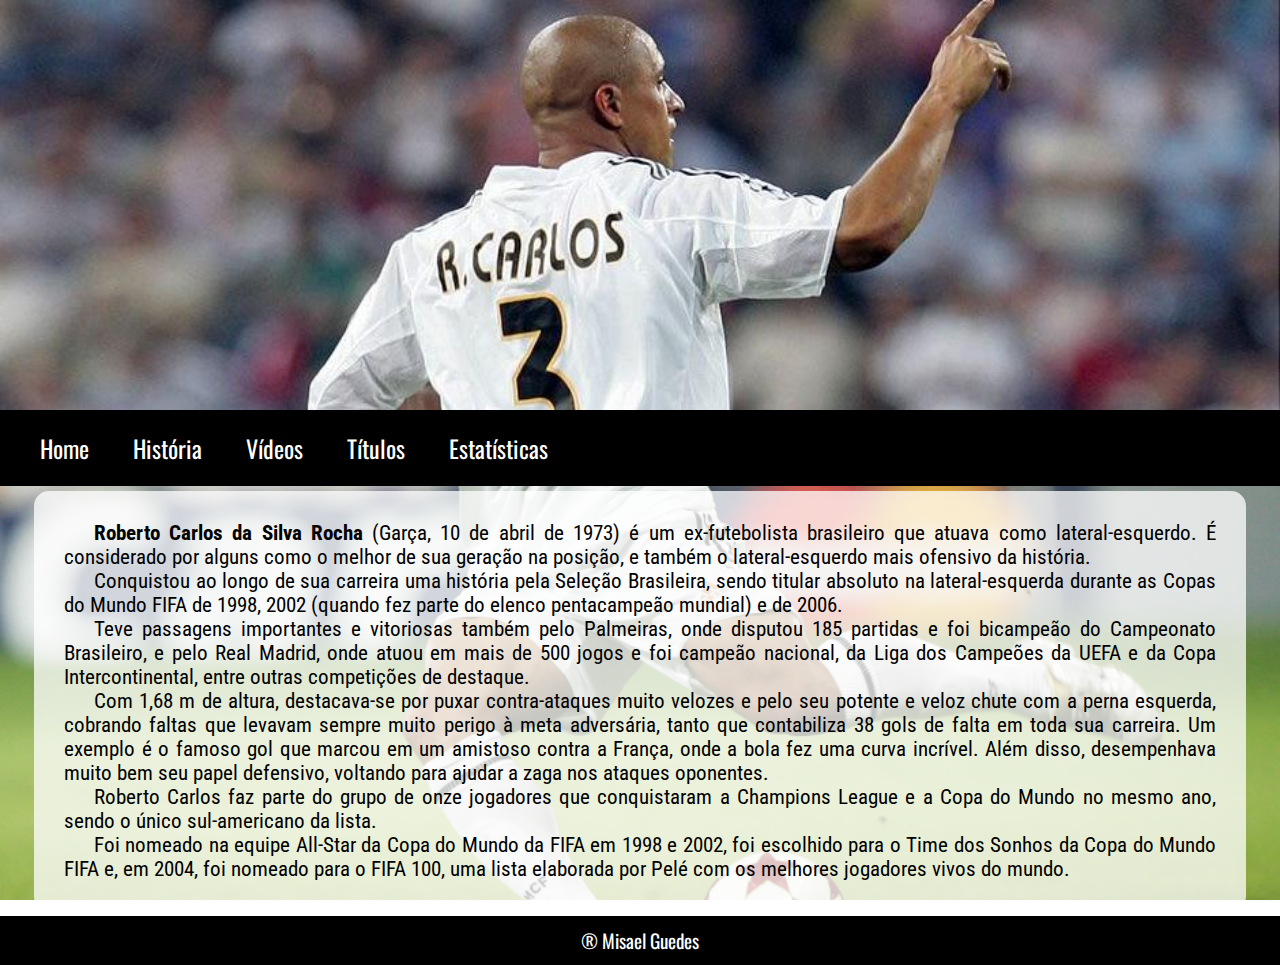
<file: index.html>
<!DOCTYPE html>
<html lang="pt-br">
<head>
    <meta charset="UTF-8">
    <meta http-equiv="X-UA-Compatible" content="IE=edge">
    <meta name="viewport" content="width=device-width, initial-scale=1.0">
    <link rel="stylesheet" href="https://fonts.googleapis.com/css2?family=Material+Symbols+Outlined:opsz,wght,FILL,GRAD@48,400,0,0" />
    <link rel="stylesheet" href="estilo/style.css">
    <link rel="shortcut icon" href="imagens/favicon.ico" type="image/x-icon">
    <title>Roberto Carlos</title>
</head>
<body onresize="mudouTamanho()">
    <header>
        <img src="imagens/capa.jpg" alt="Capa-Roberto-Carlos">
    </header>
    <span id="burguer" class="material-symbols-outlined" onclick="clickMenu()">menu</span>
    <menu id="itens">
        <a href="#">Home</a>
        <a href="historia.html">História</a> 
        <a href="videos.html">Vídeos</a> 
        <a href="titulos.html">Títulos</a>
        <a href="estatisticas.html">Estatísticas</a>
    </menu>
    <main>
        <article>
            <p><strong>Roberto Carlos da Silva Rocha</strong> (Garça, 10 de abril de 1973) é um ex-futebolista brasileiro que atuava como lateral-esquerdo. É considerado por alguns como o melhor de sua geração na posição, e também o lateral-esquerdo mais ofensivo da história.</p>
            <p>Conquistou ao longo de sua carreira uma história pela Seleção Brasileira, sendo titular absoluto na lateral-esquerda durante as Copas do Mundo FIFA de 1998, 2002 (quando fez parte do elenco pentacampeão mundial) e de 2006.</p>
            <p>Teve passagens importantes e vitoriosas também pelo Palmeiras, onde disputou 185 partidas e foi bicampeão do Campeonato Brasileiro, e pelo Real Madrid, onde atuou em mais de 500 jogos e foi campeão nacional, da Liga dos Campeões da UEFA e da Copa Intercontinental, entre outras competições de destaque.</p>
            <p>Com 1,68 m de altura, destacava-se por puxar contra-ataques muito velozes e pelo seu potente e veloz chute com a perna esquerda, cobrando faltas que levavam sempre muito perigo à meta adversária, tanto que contabiliza 38 gols de falta em toda sua carreira. Um exemplo é o famoso gol que marcou em um amistoso contra a França, onde a bola fez uma curva incrível. Além disso, desempenhava muito bem seu papel defensivo, voltando para ajudar a zaga nos ataques oponentes.</p>
            <p>Roberto Carlos faz parte do grupo de onze jogadores que conquistaram a Champions League e a Copa do Mundo no mesmo ano, sendo o único sul-americano da lista.</p>
            <p>Foi nomeado na equipe All-Star da Copa do Mundo da FIFA em 1998 e 2002, foi escolhido para o Time dos Sonhos da Copa do Mundo FIFA e, em 2004, foi nomeado para o FIFA 100, uma lista elaborada por Pelé com os melhores jogadores vivos do mundo.</p>
        </article>
    </main>
    <footer>
        <a href="https://github.com/misaelguedes" target="_blank">&reg; Misael Guedes</a>
    </footer>
    <script src="script.js"></script>
</body>
</html>
</file>
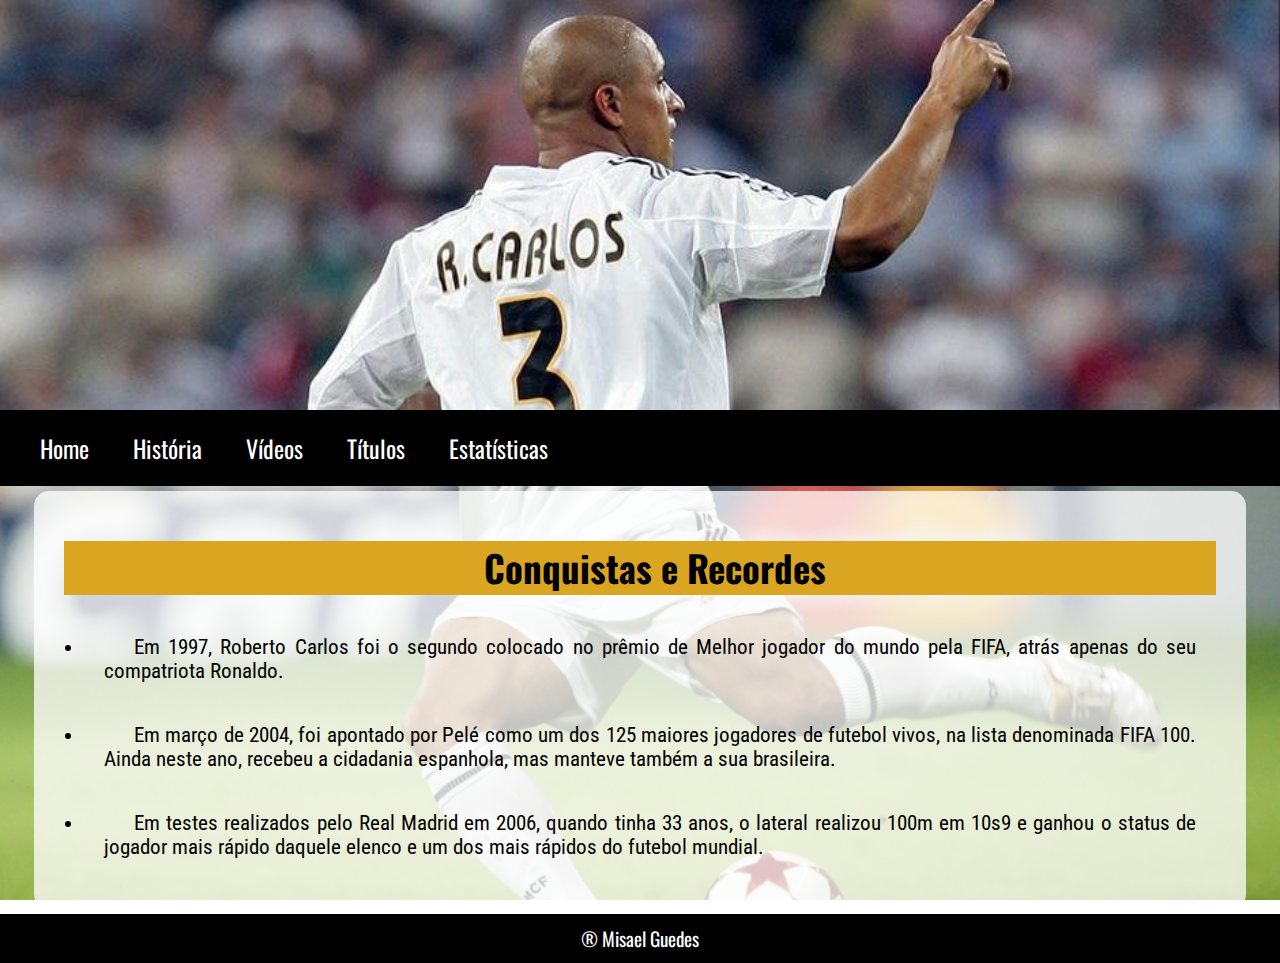
<file: estatisticas.html>
<!DOCTYPE html>
<html lang="pt-br">
<head>
    <meta charset="UTF-8">
    <meta http-equiv="X-UA-Compatible" content="IE=edge">
    <meta name="viewport" content="width=device-width, initial-scale=1.0">
    <link rel="stylesheet" href="estilo/style.css">
    <link rel="stylesheet" href="https://fonts.googleapis.com/css2?family=Material+Symbols+Outlined:opsz,wght,FILL,GRAD@48,400,0,0" />
    <link rel="shortcut icon" href="imagens/favicon.ico" type="image/x-icon">
    <title>Roberto Carlos - Estatísticas</title>
</head>
<body onresize="mudouTamanho()">
    <header>
        <img src="imagens/capa.jpg" alt="Capa-Roberto-Carlos">
    </header>
    <span id="burguer" class="material-symbols-outlined" onclick="clickMenu()">menu</span>
    <menu id="itens">
        <a href="index.html">Home</a>
        <a href="historia.html">História</a>
        <a href="videos.html">Vídeos</a>
        <a href="titulos.html">Títulos</a>
        <a href="#">Estatísticas</a>
    </menu>
    <main>
        <article>
            <h1>Conquistas e Recordes</h1>
            <ul>
                <li>Em 1997, Roberto Carlos foi o segundo colocado no prêmio de Melhor jogador do mundo pela FIFA, atrás apenas do seu compatriota Ronaldo.</li>
                <li>Em março de 2004, foi apontado por Pelé como um dos 125 maiores jogadores de futebol vivos, na lista denominada FIFA 100. Ainda neste ano, recebeu a cidadania espanhola, mas manteve também a sua brasileira.</li>
                <li>Em testes realizados pelo Real Madrid em 2006, quando tinha 33 anos, o lateral realizou 100m em 10s9 e ganhou o status de jogador mais rápido daquele elenco e um dos mais rápidos do futebol mundial.</li>
            </ul>
        </article>
    </main>
    <footer>
        <a href="https://github.com/misaelguedes" target="_blank">&reg; Misael Guedes</a>
    </footer>
    <script src="script.js"></script>
</body>
</html>
</file>
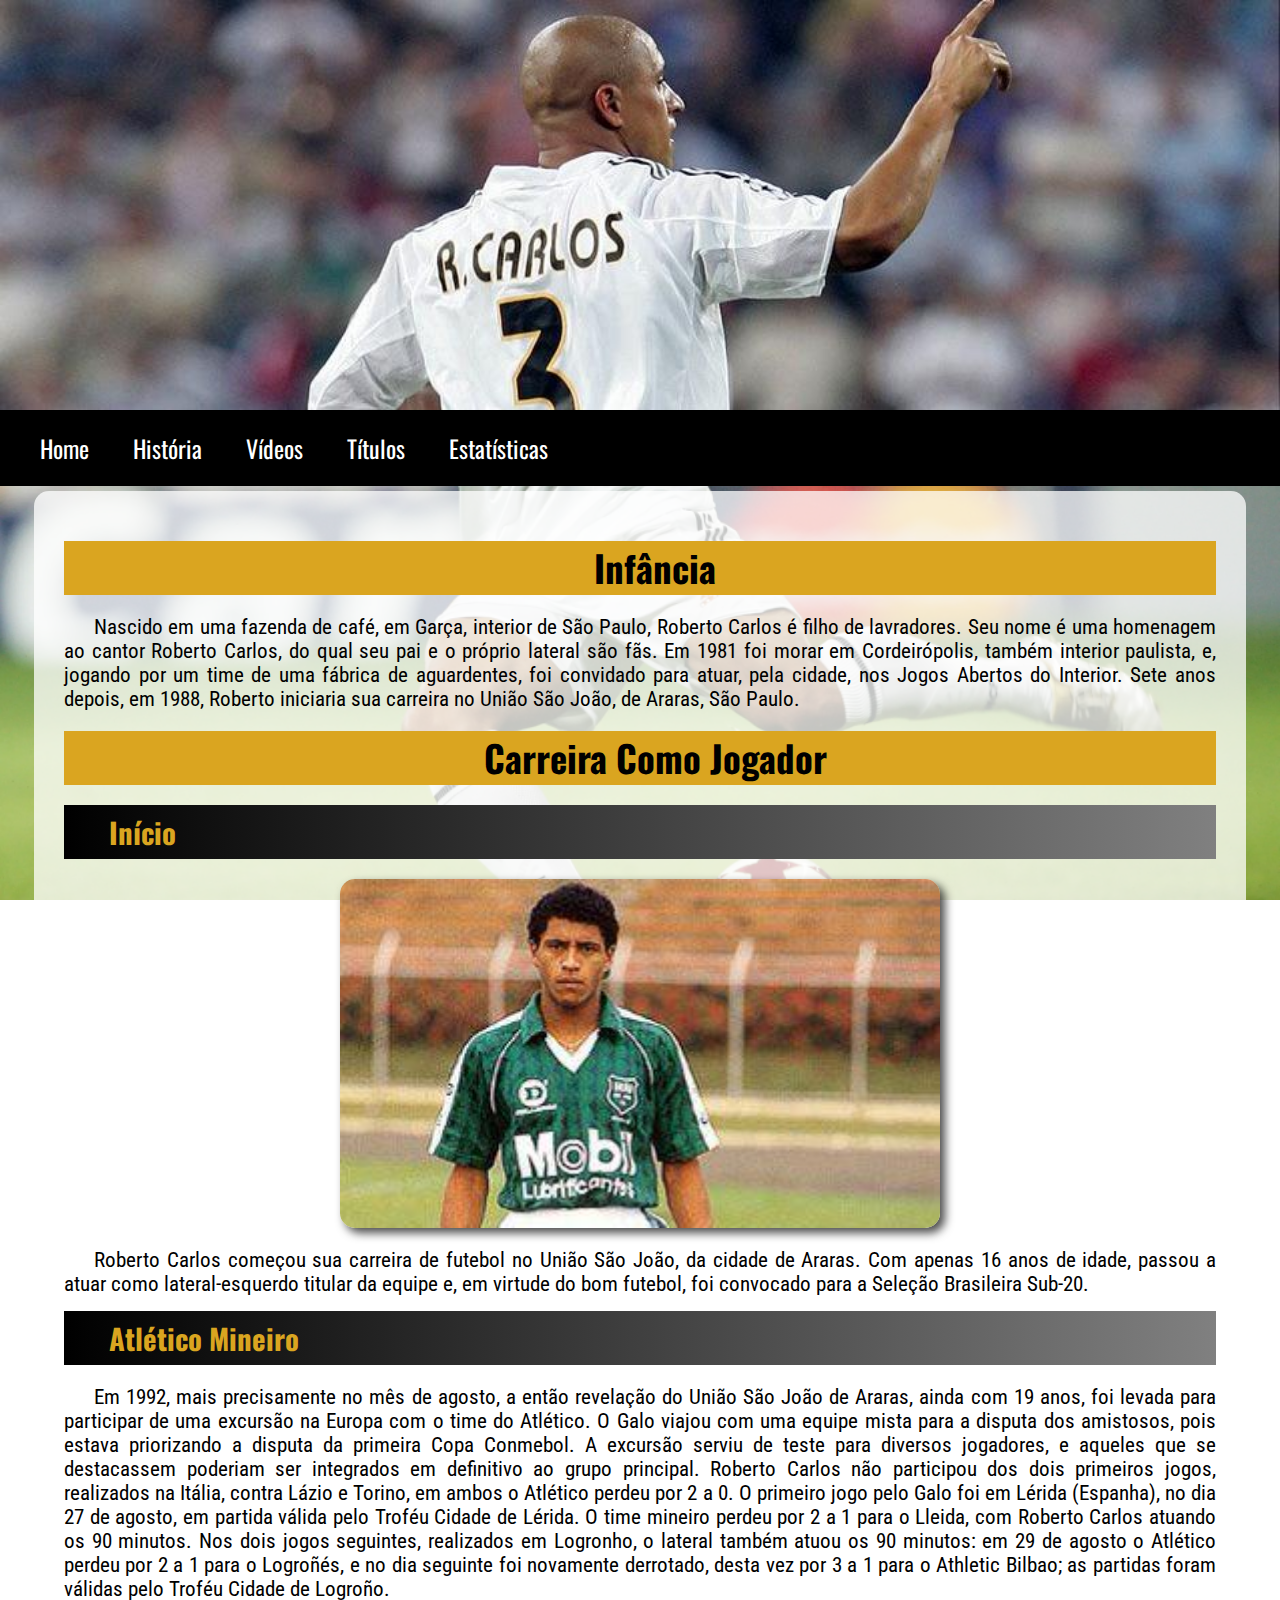
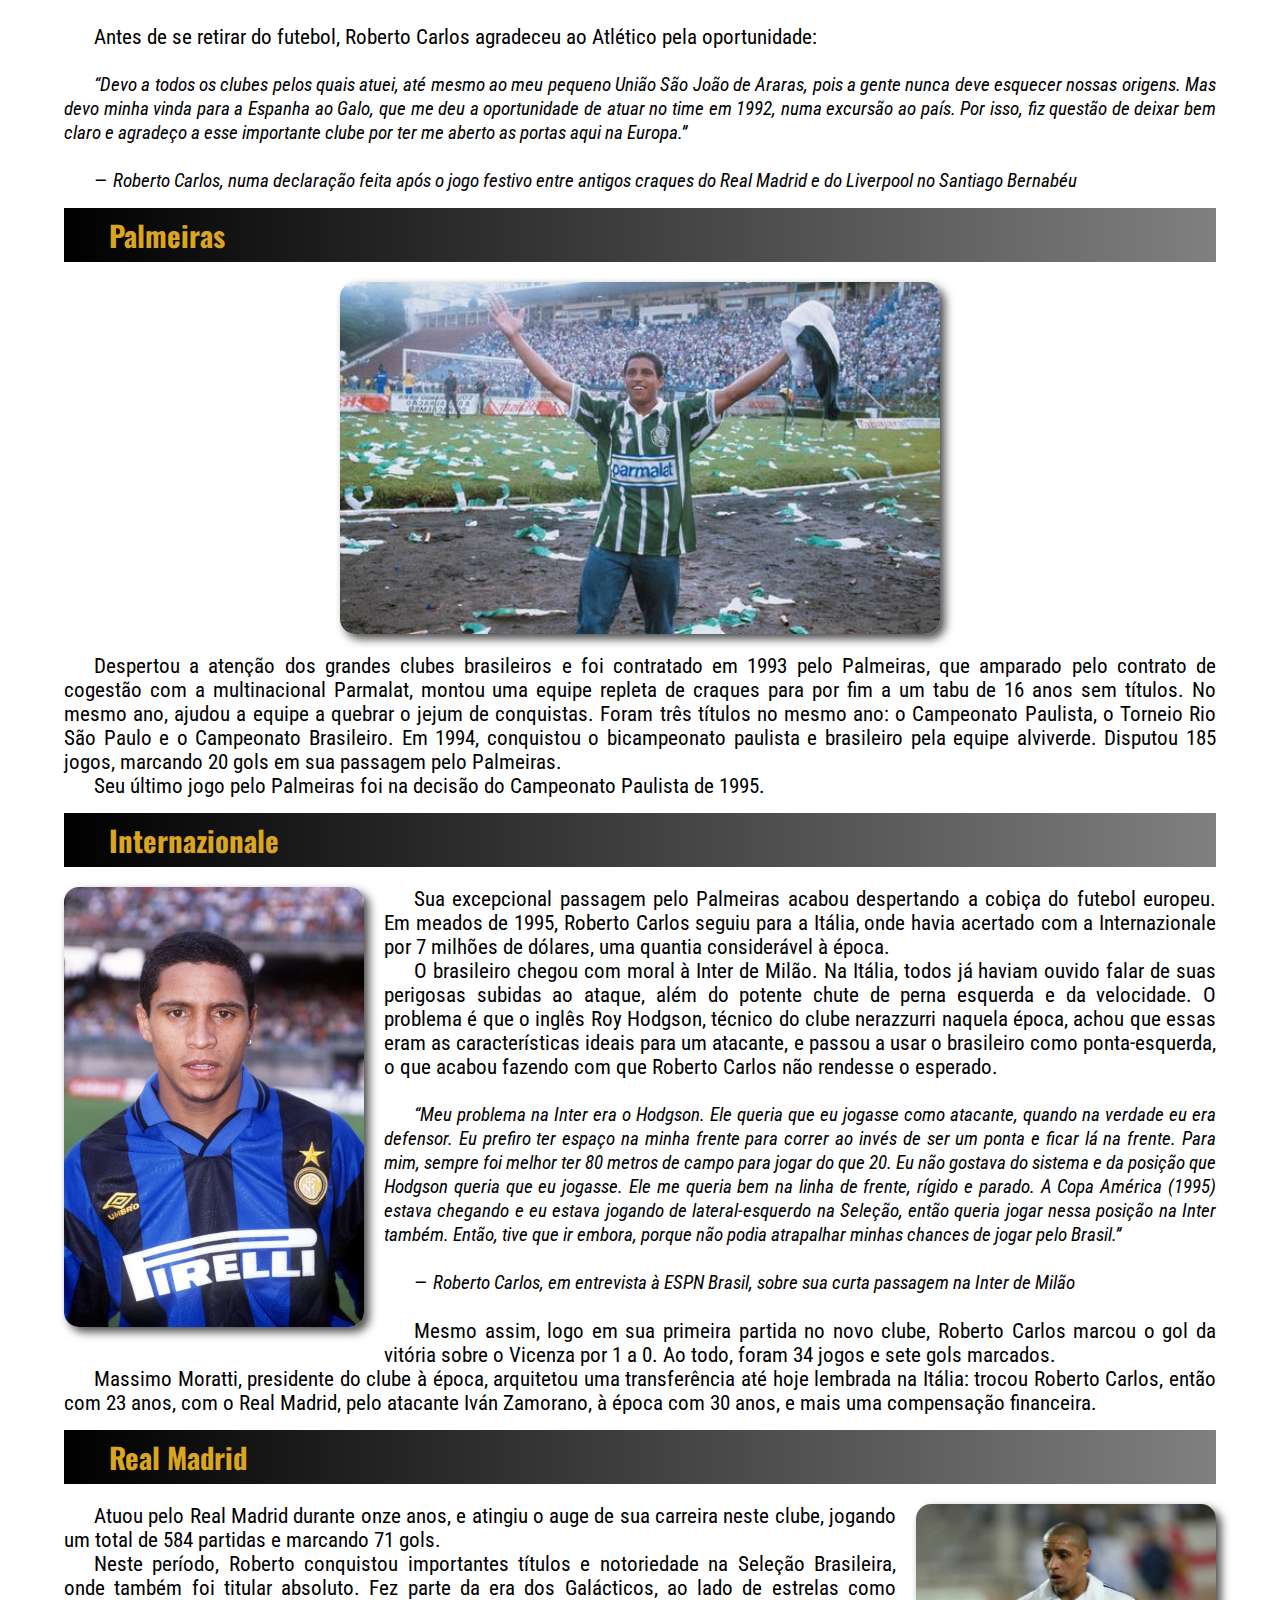
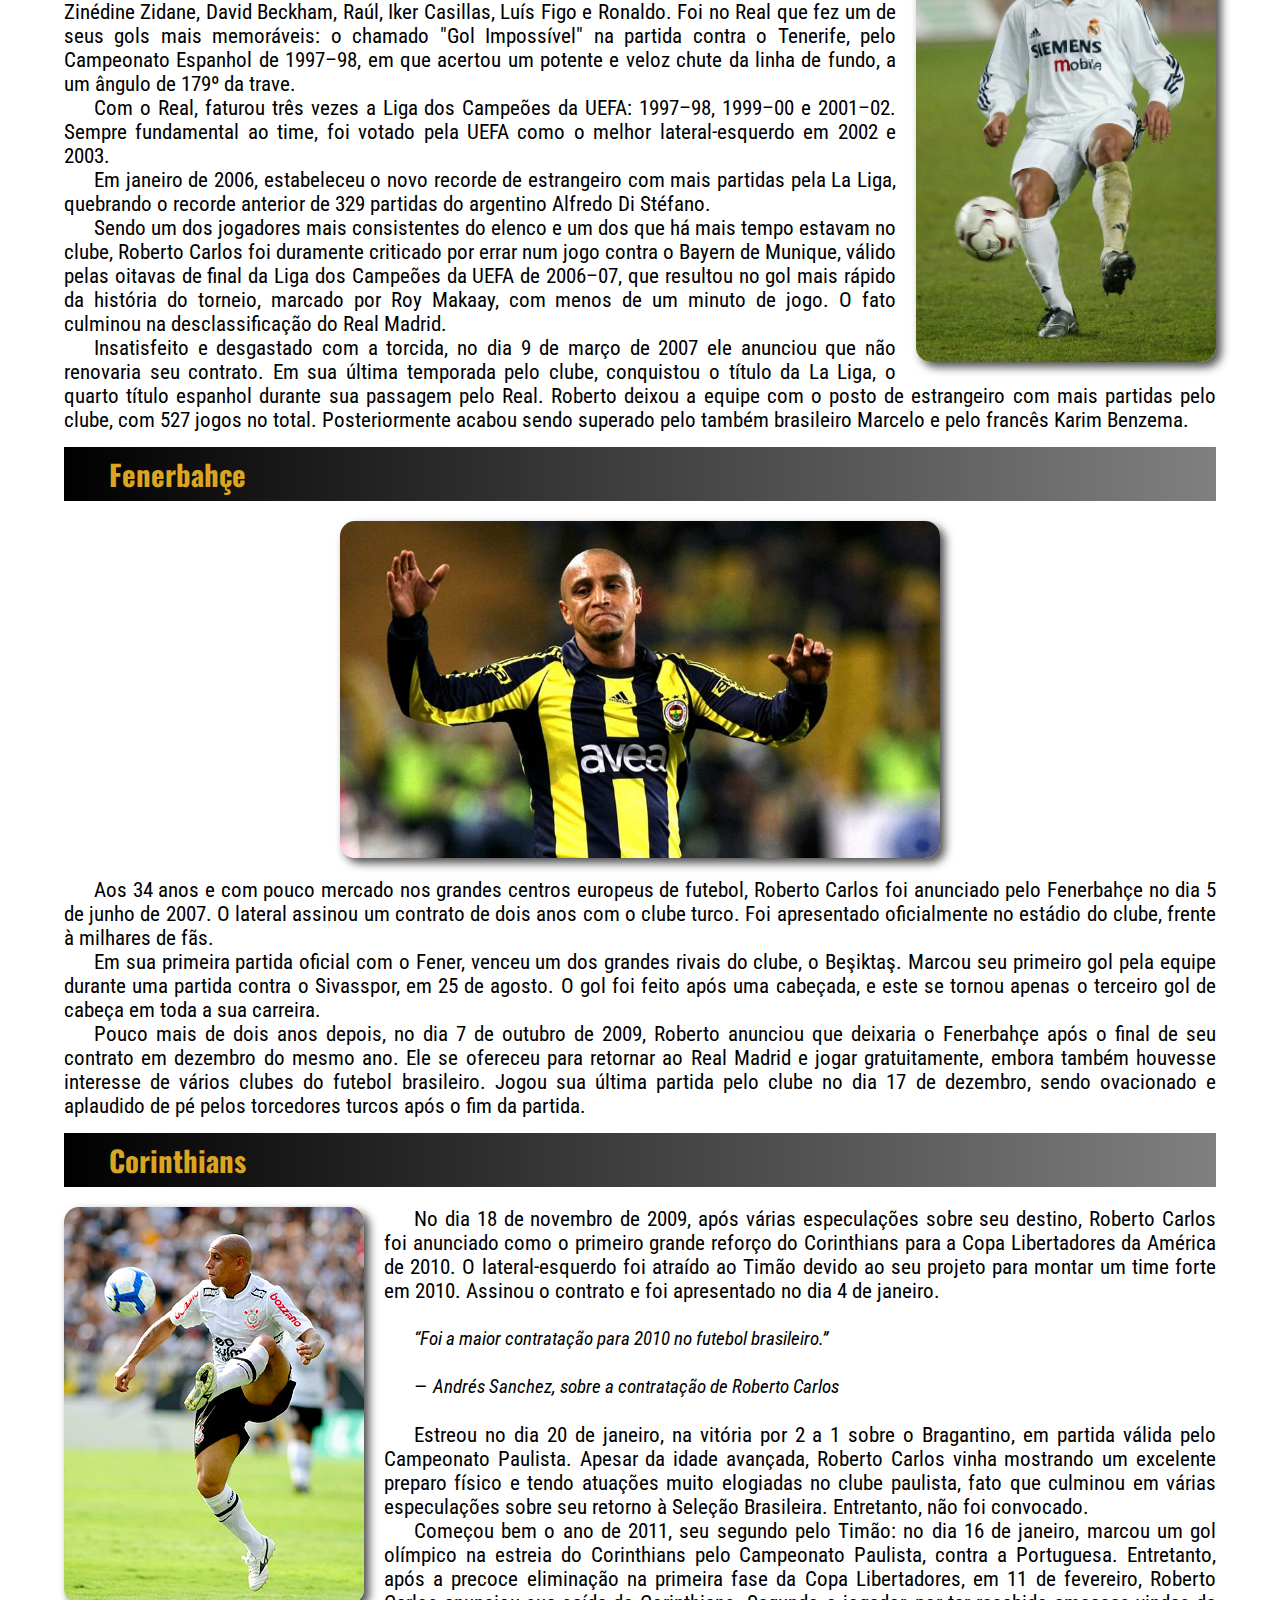
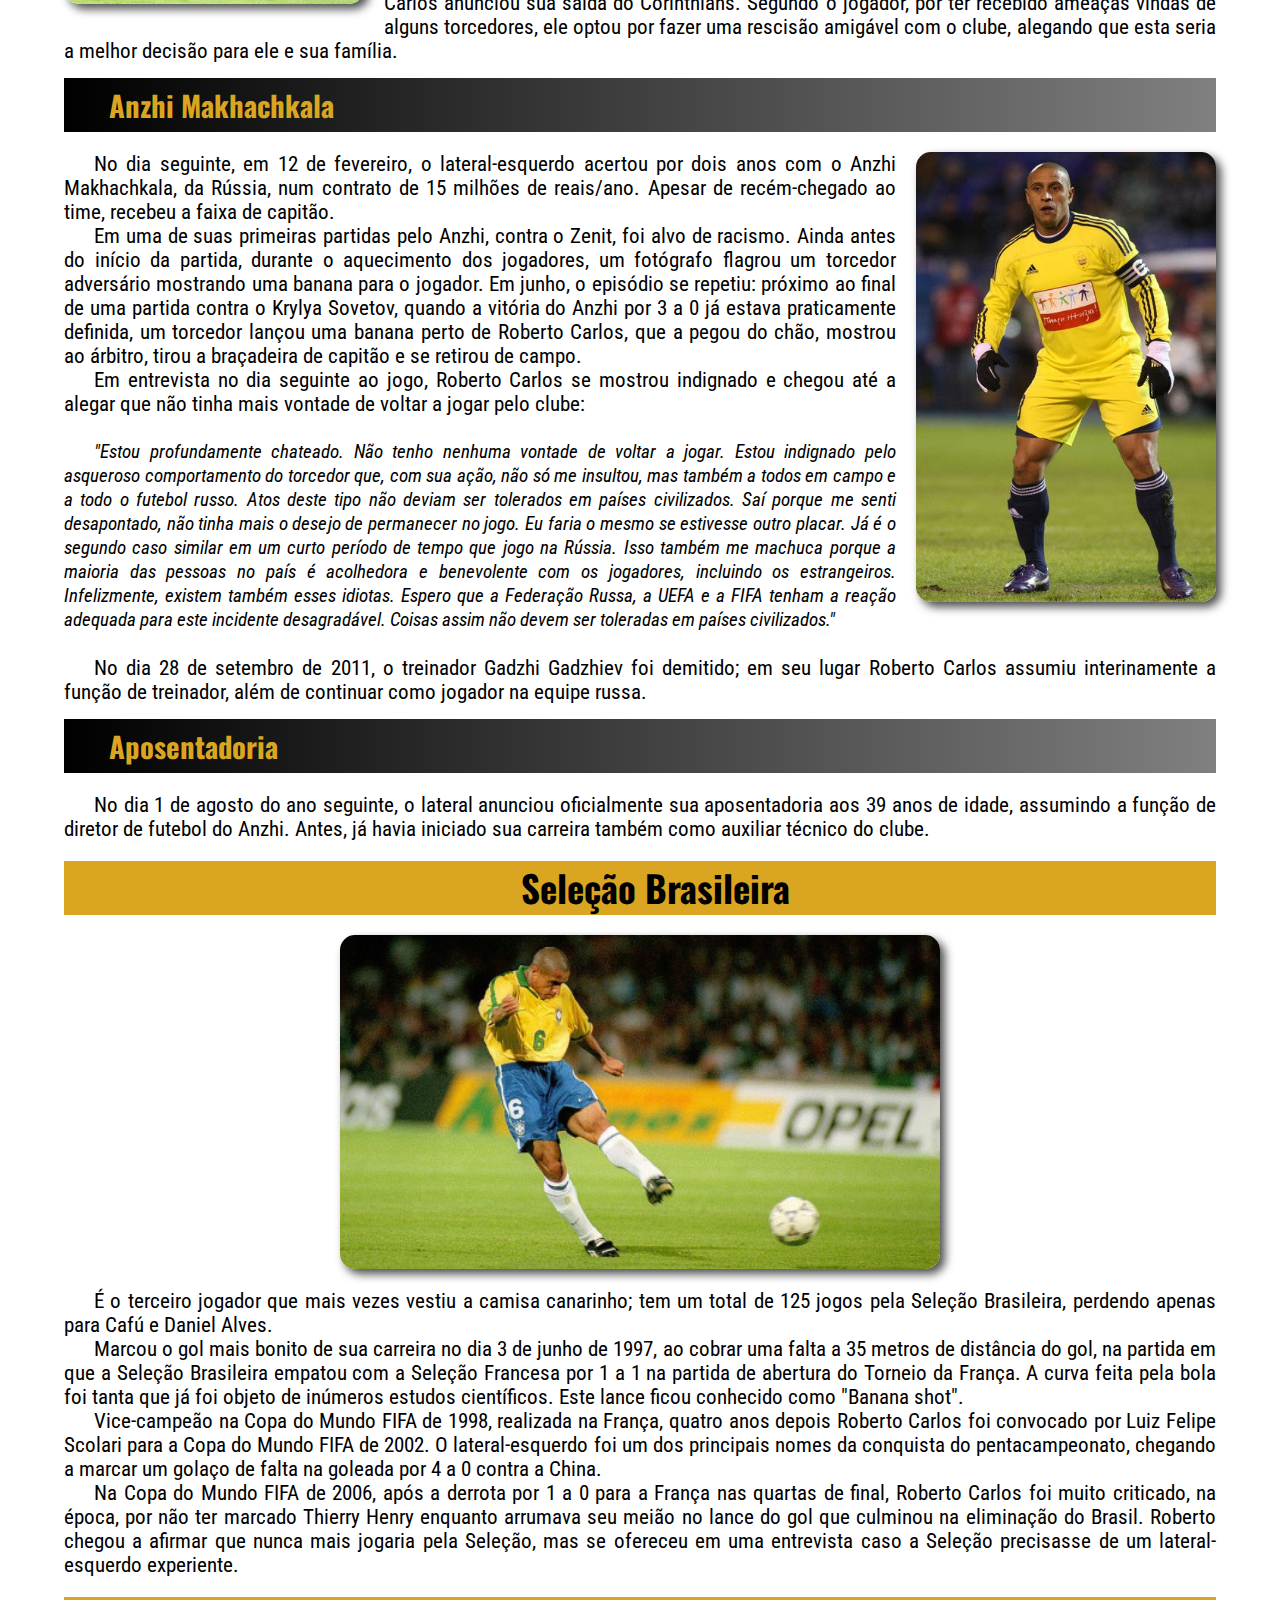
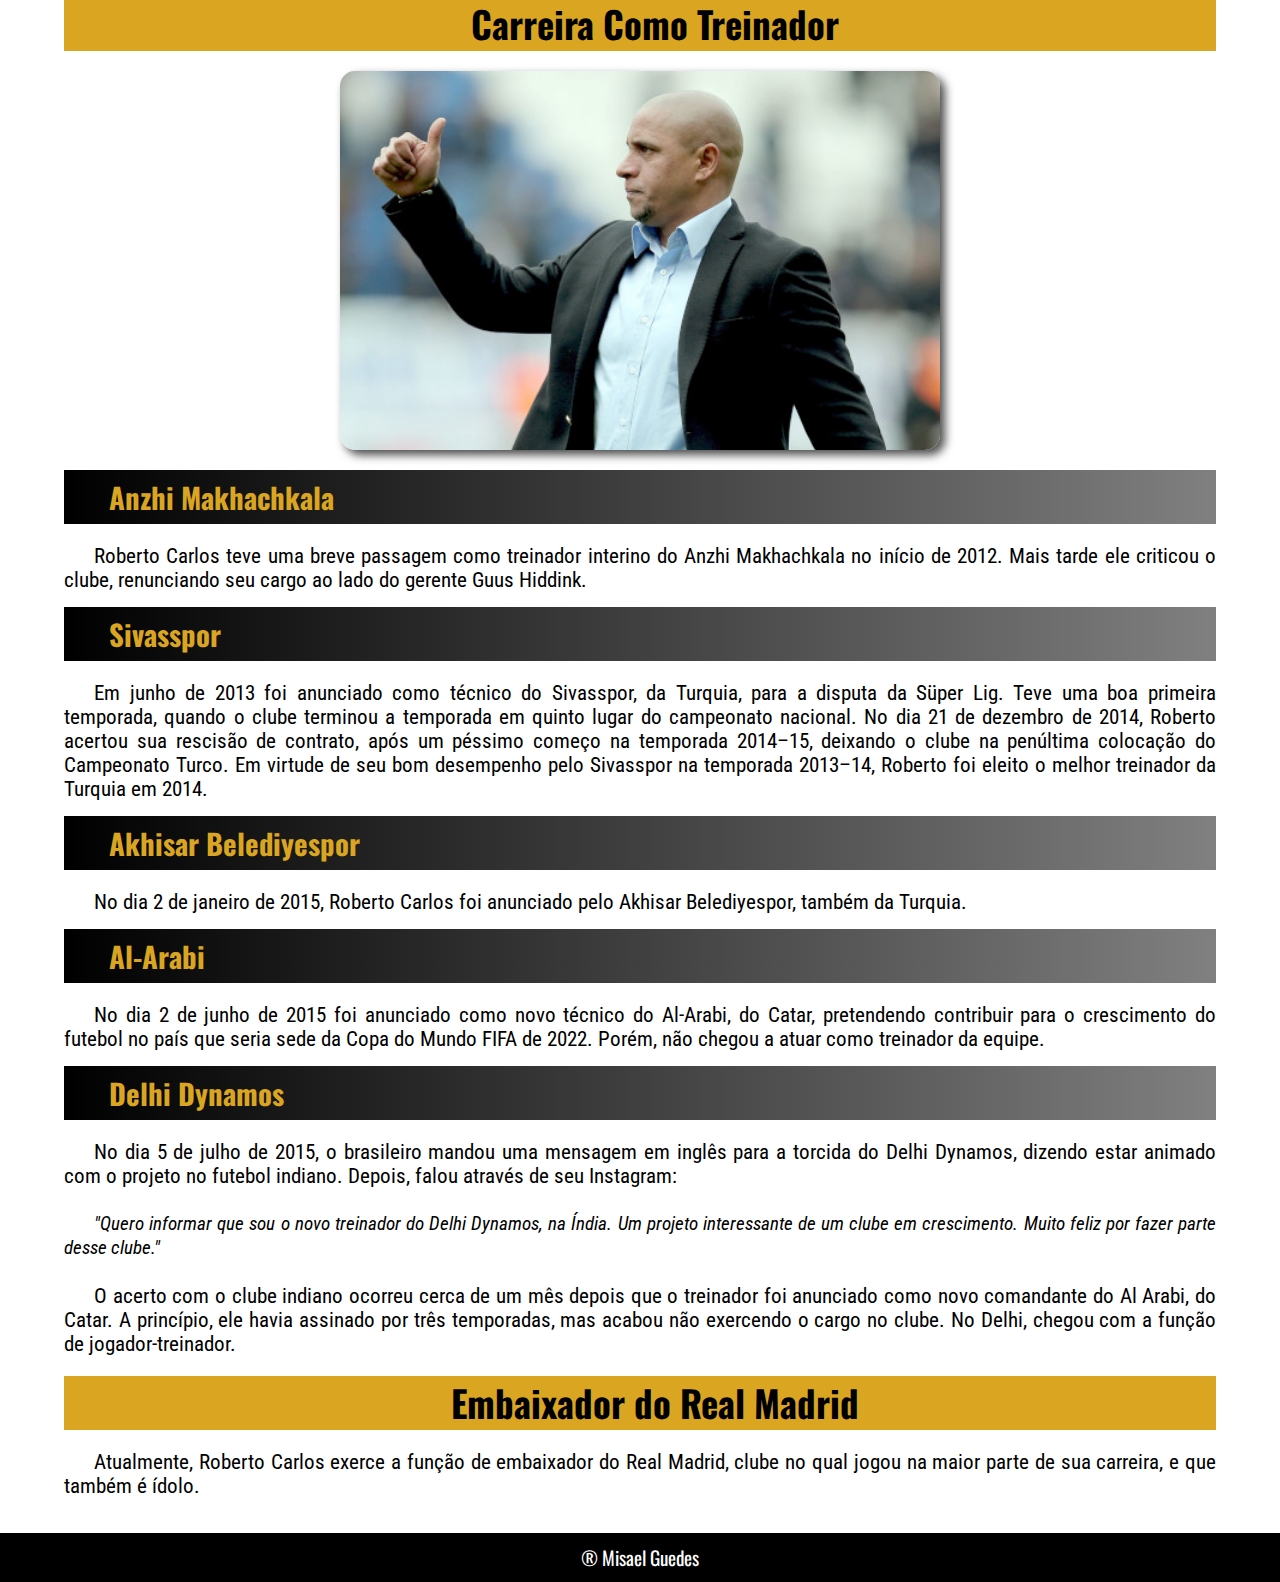
<file: historia.html>
<!DOCTYPE html>
<html lang="pt-br">
<head>
    <meta charset="UTF-8">
    <meta http-equiv="X-UA-Compatible" content="IE=edge">
    <meta name="viewport" content="width=device-width, initial-scale=1.0">
    <link rel="stylesheet" href="estilo/style.css">
    <link rel="stylesheet" href="https://fonts.googleapis.com/css2?family=Material+Symbols+Outlined:opsz,wght,FILL,GRAD@48,400,0,0" />
    <link rel="shortcut icon" href="imagens/favicon.ico" type="image/x-icon">
    <title>Roberto Carlos - História</title>
</head>
<body onresize="mudouTamanho()">
    <header>
        <img src="imagens/capa.jpg" alt="Capa-Roberto-Carlos">
    </header>
    <span id="burguer" class="material-symbols-outlined" onclick="clickMenu()">menu</span>
    <menu id="itens">
        <a href="index.html">Home</a>
        <a href="#">História</a>
        <a href="videos.html">Vídeos</a>
        <a href="titulos.html">Títulos</a>
        <a href="estatisticas.html">Estatísticas</a>
    </menu>
    <main>
        <article>
            <h1>Infância</h1>
            <p>Nascido em uma fazenda de café, em Garça, interior de São Paulo, Roberto Carlos é filho de lavradores. Seu nome é uma homenagem ao cantor Roberto Carlos, do qual seu pai e o próprio lateral são fãs. Em 1981 foi morar em Cordeirópolis, também interior paulista, e, jogando por um time de uma fábrica de aguardentes, foi convidado para atuar, pela cidade, nos Jogos Abertos do Interior. Sete anos depois, em 1988, Roberto iniciaria sua carreira no União São João, de Araras, São Paulo.</p>
            <h1>Carreira Como Jogador</h1>
            <h2>Início</h2>
            <img src="imagens/rc-saojoao.jpg" alt="Roberto Carlos no São João de Araras">
            <p>Roberto Carlos começou sua carreira de futebol no União São João, da cidade de Araras. Com apenas 16 anos de idade, passou a atuar como lateral-esquerdo titular da equipe e, em virtude do bom futebol, foi convocado para a Seleção Brasileira Sub-20.
            </p>
            <h2>Atlético Mineiro</h2>
            <p>Em 1992, mais precisamente no mês de agosto, a então revelação do União São João de Araras, ainda com 19 anos, foi levada para participar de uma excursão na Europa com o time do Atlético. O Galo viajou com uma equipe mista para a disputa dos amistosos, pois estava priorizando a disputa da primeira Copa Conmebol. A excursão serviu de teste para diversos jogadores, e aqueles que se destacassem poderiam ser integrados em definitivo ao grupo principal. Roberto Carlos não participou dos dois primeiros jogos, realizados na Itália, contra Lázio e Torino, em ambos o Atlético perdeu por 2 a 0. O primeiro jogo pelo Galo foi em Lérida (Espanha), no dia 27 de agosto, em partida válida pelo Troféu Cidade de Lérida. O time mineiro perdeu por 2 a 1 para o Lleida, com Roberto Carlos atuando os 90 minutos. Nos dois jogos seguintes, realizados em Logronho, o lateral também atuou os 90 minutos: em 29 de agosto o Atlético perdeu por 2 a 1 para o Logroñés, e no dia seguinte foi novamente derrotado, desta vez por 3 a 1 para o Athletic Bilbao; as partidas foram válidas pelo Troféu Cidade de Logroño.</p> <br>
            <p>Antes de se retirar do futebol, Roberto Carlos agradeceu ao Atlético pela oportunidade:</p><br>
            <p class="fala">
                “Devo a todos os clubes pelos quais atuei, até mesmo ao meu pequeno União São João de Araras, pois a gente nunca deve esquecer nossas origens. Mas devo minha vinda para a Espanha ao Galo, que me deu a oportunidade de atuar no time em 1992, numa excursão ao país. Por isso, fiz questão de deixar bem claro e agradeço a esse importante clube por ter me aberto as portas aqui na Europa.”</p><br>
                <p class="fala">—  Roberto Carlos, numa declaração feita após o jogo festivo entre antigos craques do Real Madrid e do Liverpool no Santiago Bernabéu</p>
            <h2>Palmeiras</h2>
            <img src="imagens/rc-palmeiras.png" alt="Roberto Carlos no Palmeiras">
            <p>Despertou a atenção dos grandes clubes brasileiros e foi contratado em 1993 pelo Palmeiras, que amparado pelo contrato de cogestão com a multinacional Parmalat, montou uma equipe repleta de craques para por fim a um tabu de 16 anos sem títulos. No mesmo ano, ajudou a equipe a quebrar o jejum de conquistas. Foram três títulos no mesmo ano: o Campeonato Paulista, o Torneio Rio São Paulo e o Campeonato Brasileiro. Em 1994, conquistou o bicampeonato paulista e brasileiro pela equipe alviverde. Disputou 185 jogos, marcando 20 gols em sua passagem pelo Palmeiras.</p>
            <p>Seu último jogo pelo Palmeiras foi na decisão do Campeonato Paulista de 1995.</p>
            <h2>Internazionale</h2>
            <img class="esquerda" src="imagens/rc-internazionale.jpg" alt="Roberto Carlos na Inter de Milão">
            <p>Sua excepcional passagem pelo Palmeiras acabou despertando a cobiça do futebol europeu. Em meados de 1995, Roberto Carlos seguiu para a Itália, onde havia acertado com a Internazionale por 7 milhões de dólares, uma quantia considerável à época.</p>
            <p>O brasileiro chegou com moral à Inter de Milão. Na Itália, todos já haviam ouvido falar de suas perigosas subidas ao ataque, além do potente chute de perna esquerda e da velocidade. O problema é que o inglês Roy Hodgson, técnico do clube nerazzurri naquela época, achou que essas eram as características ideais para um atacante, e passou a usar o brasileiro como ponta-esquerda, o que acabou fazendo com que Roberto Carlos não rendesse o esperado.</p><br>
            <p class="fala">“Meu problema na Inter era o Hodgson. Ele queria que eu jogasse como atacante, quando na verdade eu era defensor. Eu prefiro ter espaço na minha frente para correr ao invés de ser um ponta e ficar lá na frente. Para mim, sempre foi melhor ter 80 metros de campo para jogar do que 20. Eu não gostava do sistema e da posição que Hodgson queria que eu jogasse. Ele me queria bem na linha de frente, rígido e parado. A Copa América (1995) estava chegando e eu estava jogando de lateral-esquerdo na Seleção, então queria jogar nessa posição na Inter também. Então, tive que ir embora, porque não podia atrapalhar minhas chances de jogar pelo Brasil.”</p><br>
            <p class="fala">—  Roberto Carlos, em entrevista à ESPN Brasil, sobre sua curta passagem na Inter de Milão</p><br>
            <p>Mesmo assim, logo em sua primeira partida no novo clube, Roberto Carlos marcou o gol da vitória sobre o Vicenza por 1 a 0. Ao todo, foram 34 jogos e sete gols marcados.</p>
            <p>Massimo Moratti, presidente do clube à época, arquitetou uma transferência até hoje lembrada na Itália: trocou Roberto Carlos, então com 23 anos, com o Real Madrid, pelo atacante Iván Zamorano, à época com 30 anos, e mais uma compensação financeira.</p>
            <h2>Real Madrid</h2>
            <img class="direita" src="imagens/rc-real-madrid.jpg" alt="Roberto Carlos no Real Madrid">
            <p>Atuou pelo Real Madrid durante onze anos, e atingiu o auge de sua carreira neste clube, jogando um total de 584 partidas e marcando 71 gols.</p>
            <p>Neste período, Roberto conquistou importantes títulos e notoriedade na Seleção Brasileira, onde também foi titular absoluto. Fez parte da era dos Galácticos, ao lado de estrelas como Zinédine Zidane, David Beckham, Raúl, Iker Casillas, Luís Figo e Ronaldo. Foi no Real que fez um de seus gols mais memoráveis: o chamado "Gol Impossível" na partida contra o Tenerife, pelo Campeonato Espanhol de 1997–98, em que acertou um potente e veloz chute da linha de fundo, a um ângulo de 179º da trave.</p>
            <p>Com o Real, faturou três vezes a Liga dos Campeões da UEFA: 1997–98, 1999–00 e 2001–02. Sempre fundamental ao time, foi votado pela UEFA como o melhor lateral-esquerdo em 2002 e 2003.</p>
            <p>Em janeiro de 2006, estabeleceu o novo recorde de estrangeiro com mais partidas pela La Liga, quebrando o recorde anterior de 329 partidas do argentino Alfredo Di Stéfano.</p>
            <p>Sendo um dos jogadores mais consistentes do elenco e um dos que há mais tempo estavam no clube, Roberto Carlos foi duramente criticado por errar num jogo contra o Bayern de Munique, válido pelas oitavas de final da Liga dos Campeões da UEFA de 2006–07, que resultou no gol mais rápido da história do torneio, marcado por Roy Makaay, com menos de um minuto de jogo. O fato culminou na desclassificação do Real Madrid.</p>
            <p>Insatisfeito e desgastado com a torcida, no dia 9 de março de 2007 ele anunciou que não renovaria seu contrato. Em sua última temporada pelo clube, conquistou o título da La Liga, o quarto título espanhol durante sua passagem pelo Real. Roberto deixou a equipe com o posto de estrangeiro com mais partidas pelo clube, com 527 jogos no total. Posteriormente acabou sendo superado pelo também brasileiro Marcelo e pelo francês Karim Benzema.</p>
            <h2>Fenerbahçe</h2>
            <img src="imagens/rc-fenerbahçe.jpg" alt="Roberto Carlos no Fenerbahçe">
            <p>Aos 34 anos e com pouco mercado nos grandes centros europeus de futebol, Roberto Carlos foi anunciado pelo Fenerbahçe no dia 5 de junho de 2007. O lateral assinou um contrato de dois anos com o clube turco. Foi apresentado oficialmente no estádio do clube, frente à milhares de fãs.</p>
            <p>Em sua primeira partida oficial com o Fener, venceu um dos grandes rivais do clube, o Beşiktaş. Marcou seu primeiro gol pela equipe durante uma partida contra o Sivasspor, em 25 de agosto. O gol foi feito após uma cabeçada, e este se tornou apenas o terceiro gol de cabeça em toda a sua carreira.</p>
            <p>Pouco mais de dois anos depois, no dia 7 de outubro de 2009, Roberto anunciou que deixaria o Fenerbahçe após o final de seu contrato em dezembro do mesmo ano. Ele se ofereceu para retornar ao Real Madrid e jogar gratuitamente, embora também houvesse interesse de vários clubes do futebol brasileiro. Jogou sua última partida pelo clube no dia 17 de dezembro, sendo ovacionado e aplaudido de pé pelos torcedores turcos após o fim da partida.</p>
            <h2>Corinthians</h2>
            <img class="esquerda" src="imagens/rc-corinthians.jpg" alt="Roberto Carlos no Corinthians">
            <p>No dia 18 de novembro de 2009, após várias especulações sobre seu destino, Roberto Carlos foi anunciado como o primeiro grande reforço do Corinthians para a Copa Libertadores da América de 2010. O lateral-esquerdo foi atraído ao Timão devido ao seu projeto para montar um time forte em 2010. Assinou o contrato e foi apresentado no dia 4 de janeiro.</p><br>
            <p class="fala">“Foi a maior contratação para 2010 no futebol brasileiro.”</p><br>
            <p class="fala">—  Andrés Sanchez, sobre a contratação de Roberto Carlos</p><br>
            <p>Estreou no dia 20 de janeiro, na vitória por 2 a 1 sobre o Bragantino, em partida válida pelo Campeonato Paulista. Apesar da idade avançada, Roberto Carlos vinha mostrando um excelente preparo físico e tendo atuações muito elogiadas no clube paulista, fato que culminou em várias especulações sobre seu retorno à Seleção Brasileira. Entretanto, não foi convocado.</p>
            <p>Começou bem o ano de 2011, seu segundo pelo Timão: no dia 16 de janeiro, marcou um gol olímpico na estreia do Corinthians pelo Campeonato Paulista, contra a Portuguesa. Entretanto, após a precoce eliminação na primeira fase da Copa Libertadores, em 11 de fevereiro, Roberto Carlos anunciou sua saída do Corinthians. Segundo o jogador, por ter recebido ameaças vindas de alguns torcedores, ele optou por fazer uma rescisão amigável com o clube, alegando que esta seria a melhor decisão para ele e sua família.</p>
            <h2>Anzhi Makhachkala</h2>
            <img class="direita" src="imagens/rc-anzhi-makhachkala.jpg" alt="Roberto Carlos no Anzhi Makhachkala">
            <p>No dia seguinte, em 12 de fevereiro, o lateral-esquerdo acertou por dois anos com o Anzhi Makhachkala, da Rússia, num contrato de 15 milhões de reais/ano. Apesar de recém-chegado ao time, recebeu a faixa de capitão.</p>
            <p>Em uma de suas primeiras partidas pelo Anzhi, contra o Zenit, foi alvo de racismo. Ainda antes do início da partida, durante o aquecimento dos jogadores, um fotógrafo flagrou um torcedor adversário mostrando uma banana para o jogador. Em junho, o episódio se repetiu: próximo ao final de uma partida contra o Krylya Sovetov, quando a vitória do Anzhi por 3 a 0 já estava praticamente definida, um torcedor lançou uma banana perto de Roberto Carlos, que a pegou do chão, mostrou ao árbitro, tirou a braçadeira de capitão e se retirou de campo.</p>
            <p>Em entrevista no dia seguinte ao jogo, Roberto Carlos se mostrou indignado e chegou até a alegar que não tinha mais vontade de voltar a jogar pelo clube:</p><br>
            <p class="fala">"Estou profundamente chateado. Não tenho nenhuma vontade de voltar a jogar. Estou indignado pelo asqueroso comportamento do torcedor que, com sua ação, não só me insultou, mas também a todos em campo e a todo o futebol russo. Atos deste tipo não deviam ser tolerados em países civilizados. Saí porque me senti desapontado, não tinha mais o desejo de permanecer no jogo. Eu faria o mesmo se estivesse outro placar. Já é o segundo caso similar em um curto período de tempo que jogo na Rússia. Isso também me machuca porque a maioria das pessoas no país é acolhedora e benevolente com os jogadores, incluindo os estrangeiros. Infelizmente, existem também esses idiotas. Espero que a Federação Russa, a UEFA e a FIFA tenham a reação adequada para este incidente desagradável. Coisas assim não devem ser toleradas em países civilizados."</p><br>
            <p>No dia 28 de setembro de 2011, o treinador Gadzhi Gadzhiev foi demitido; em seu lugar Roberto Carlos assumiu interinamente a função de treinador, além de continuar como jogador na equipe russa.</p>
            <h2>Aposentadoria</h2>
            <p>No dia 1 de agosto do ano seguinte, o lateral anunciou oficialmente sua aposentadoria aos 39 anos de idade, assumindo a função de diretor de futebol do Anzhi. Antes, já havia iniciado sua carreira também como auxiliar técnico do clube.</p>
            <h1>Seleção Brasileira</h1>
            <img src="imagens/rc-selecao-brasileira.jpg" alt="Roberto Carlos na Seleção Brasileira">
            <p>É o terceiro jogador que mais vezes vestiu a camisa canarinho; tem um total de 125 jogos pela Seleção Brasileira, perdendo apenas para Cafú e Daniel Alves.</p>
            <p>Marcou o gol mais bonito de sua carreira no dia 3 de junho de 1997, ao cobrar uma falta a 35 metros de distância do gol, na partida em que a Seleção Brasileira empatou com a Seleção Francesa por 1 a 1 na partida de abertura do Torneio da França. A curva feita pela bola foi tanta que já foi objeto de inúmeros estudos científicos. Este lance ficou conhecido como "Banana shot".</p>
            <p>Vice-campeão na Copa do Mundo FIFA de 1998, realizada na França, quatro anos depois Roberto Carlos foi convocado por Luiz Felipe Scolari para a Copa do Mundo FIFA de 2002. O lateral-esquerdo foi um dos principais nomes da conquista do pentacampeonato, chegando a marcar um golaço de falta na goleada por 4 a 0 contra a China.</p>
            <p>Na Copa do Mundo FIFA de 2006, após a derrota por 1 a 0 para a França nas quartas de final, Roberto Carlos foi muito criticado, na época, por não ter marcado Thierry Henry enquanto arrumava seu meião no lance do gol que culminou na eliminação do Brasil. Roberto chegou a afirmar que nunca mais jogaria pela Seleção, mas se ofereceu em uma entrevista caso a Seleção precisasse de um lateral-esquerdo experiente.</p>
            <h1>Carreira Como Treinador</h1>
            <img src="imagens/rc-treinador.jpg" alt="Roberto Carlos Treinador">
            <h2>Anzhi Makhachkala</h2>
            <p>Roberto Carlos teve uma breve passagem como treinador interino do Anzhi Makhachkala no início de 2012. Mais tarde ele criticou o clube, renunciando seu cargo ao lado do gerente Guus Hiddink.</p>
            <h2>Sivasspor</h2>
            <p>Em junho de 2013 foi anunciado como técnico do Sivasspor, da Turquia, para a disputa da Süper Lig. Teve uma boa primeira temporada, quando o clube terminou a temporada em quinto lugar do campeonato nacional. No dia 21 de dezembro de 2014, Roberto acertou sua rescisão de contrato, após um péssimo começo na temporada 2014–15, deixando o clube na penúltima colocação do Campeonato Turco. Em virtude de seu bom desempenho pelo Sivasspor na temporada 2013–14, Roberto foi eleito o melhor treinador da Turquia em 2014.</p>
            <h2>Akhisar Belediyespor</h2>
            <p>No dia 2 de janeiro de 2015, Roberto Carlos foi anunciado pelo Akhisar Belediyespor, também da Turquia.</p>
            <h2>Al-Arabi</h2>
            <p>No dia 2 de junho de 2015 foi anunciado como novo técnico do Al-Arabi, do Catar, pretendendo contribuir para o crescimento do futebol no país que seria sede da Copa do Mundo FIFA de 2022. Porém, não chegou a atuar como treinador da equipe.</p>
            <h2>Delhi Dynamos</h2>
            <p>No dia 5 de julho de 2015, o brasileiro mandou uma mensagem em inglês para a torcida do Delhi Dynamos, dizendo estar animado com o projeto no futebol indiano. Depois, falou através de seu Instagram:</p><br>
            <p class="fala">"Quero informar que sou o novo treinador do Delhi Dynamos, na Índia. Um projeto interessante de um clube em crescimento. Muito feliz por fazer parte desse clube."</p><br>
            <p>O acerto com o clube indiano ocorreu cerca de um mês depois que o treinador foi anunciado como novo comandante do Al Arabi, do Catar. A princípio, ele havia assinado por três temporadas, mas acabou não exercendo o cargo no clube. No Delhi, chegou com a função de jogador-treinador.</p>
            <h1>Embaixador do Real Madrid</h1>
            <p>Atualmente, Roberto Carlos exerce a função de embaixador do Real Madrid, clube no qual jogou na maior parte de sua carreira, e que também é ídolo.</p>
        </article>
    </main>
    <footer>
        <a href="https://github.com/misaelguedes" target="_blank">&reg; Misael Guedes</a>
    </footer>
    <script src="script.js"></script>
</body>
</html>
</file>
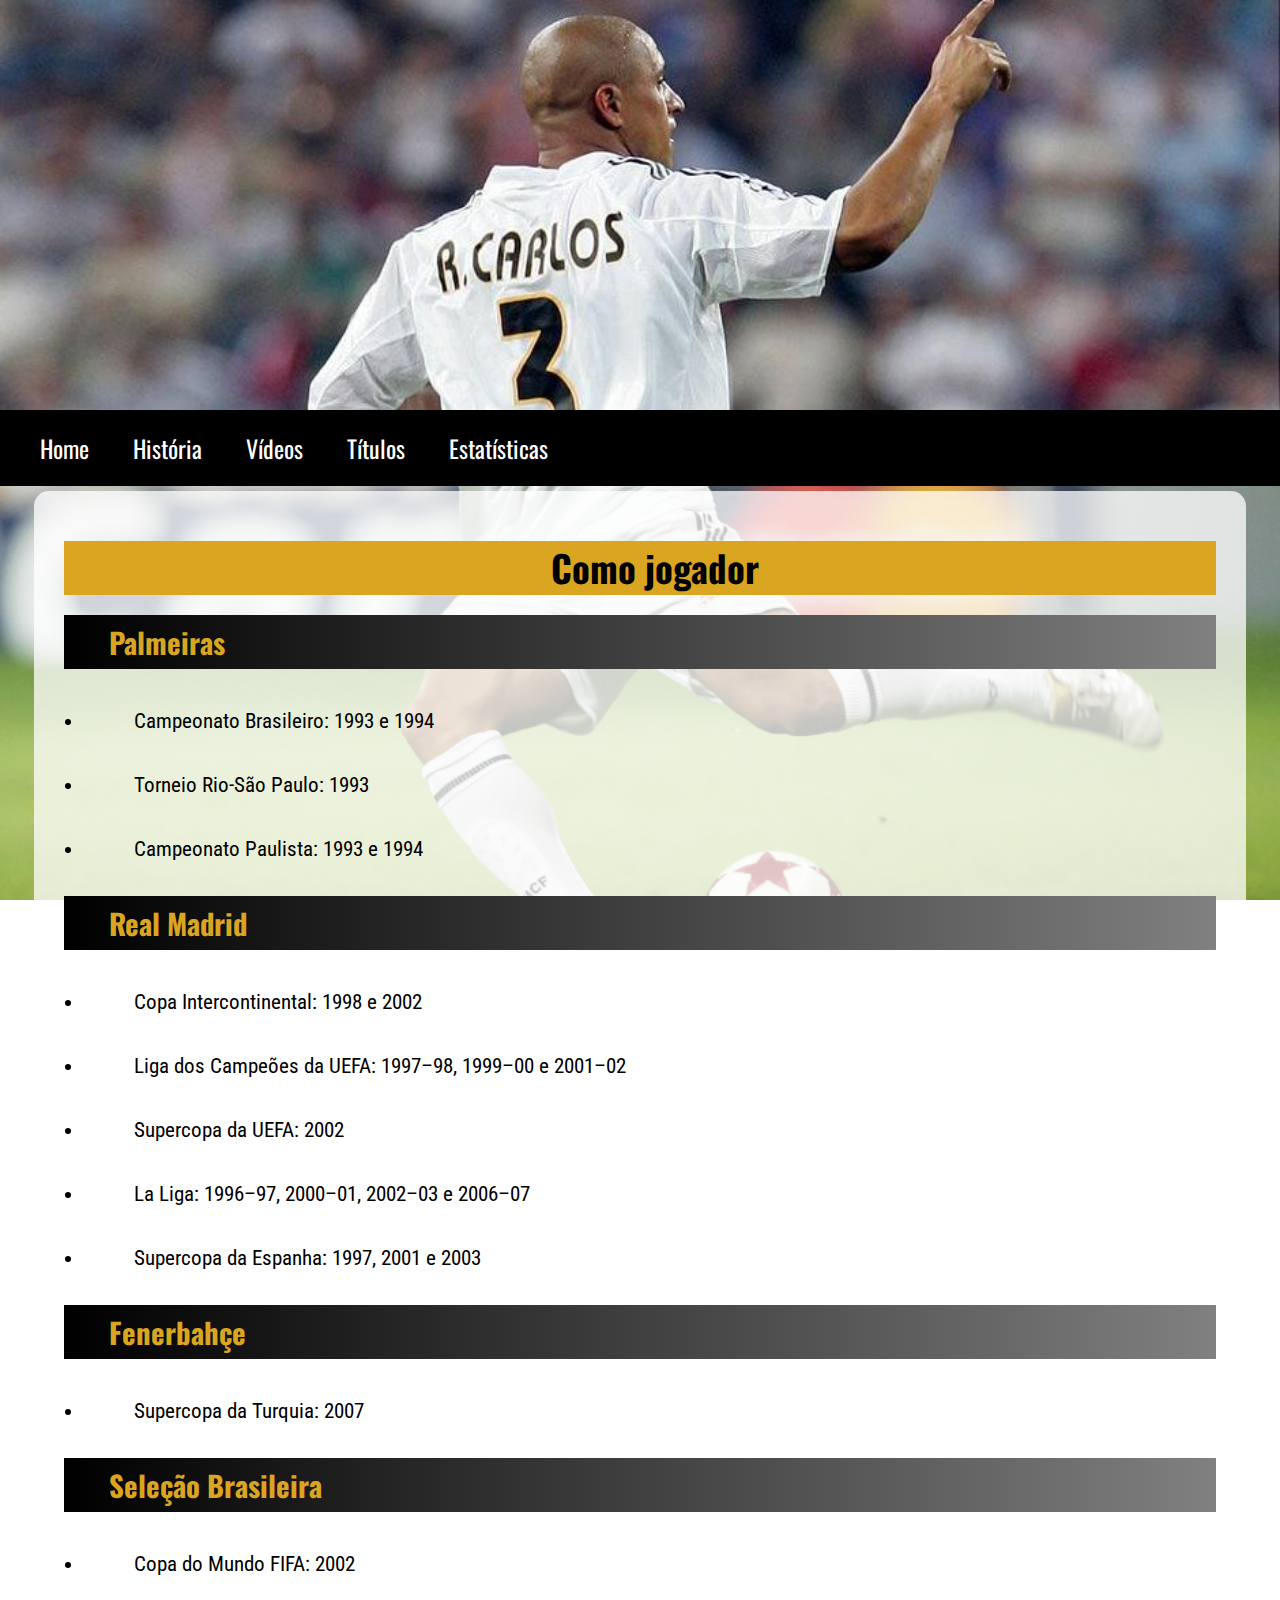
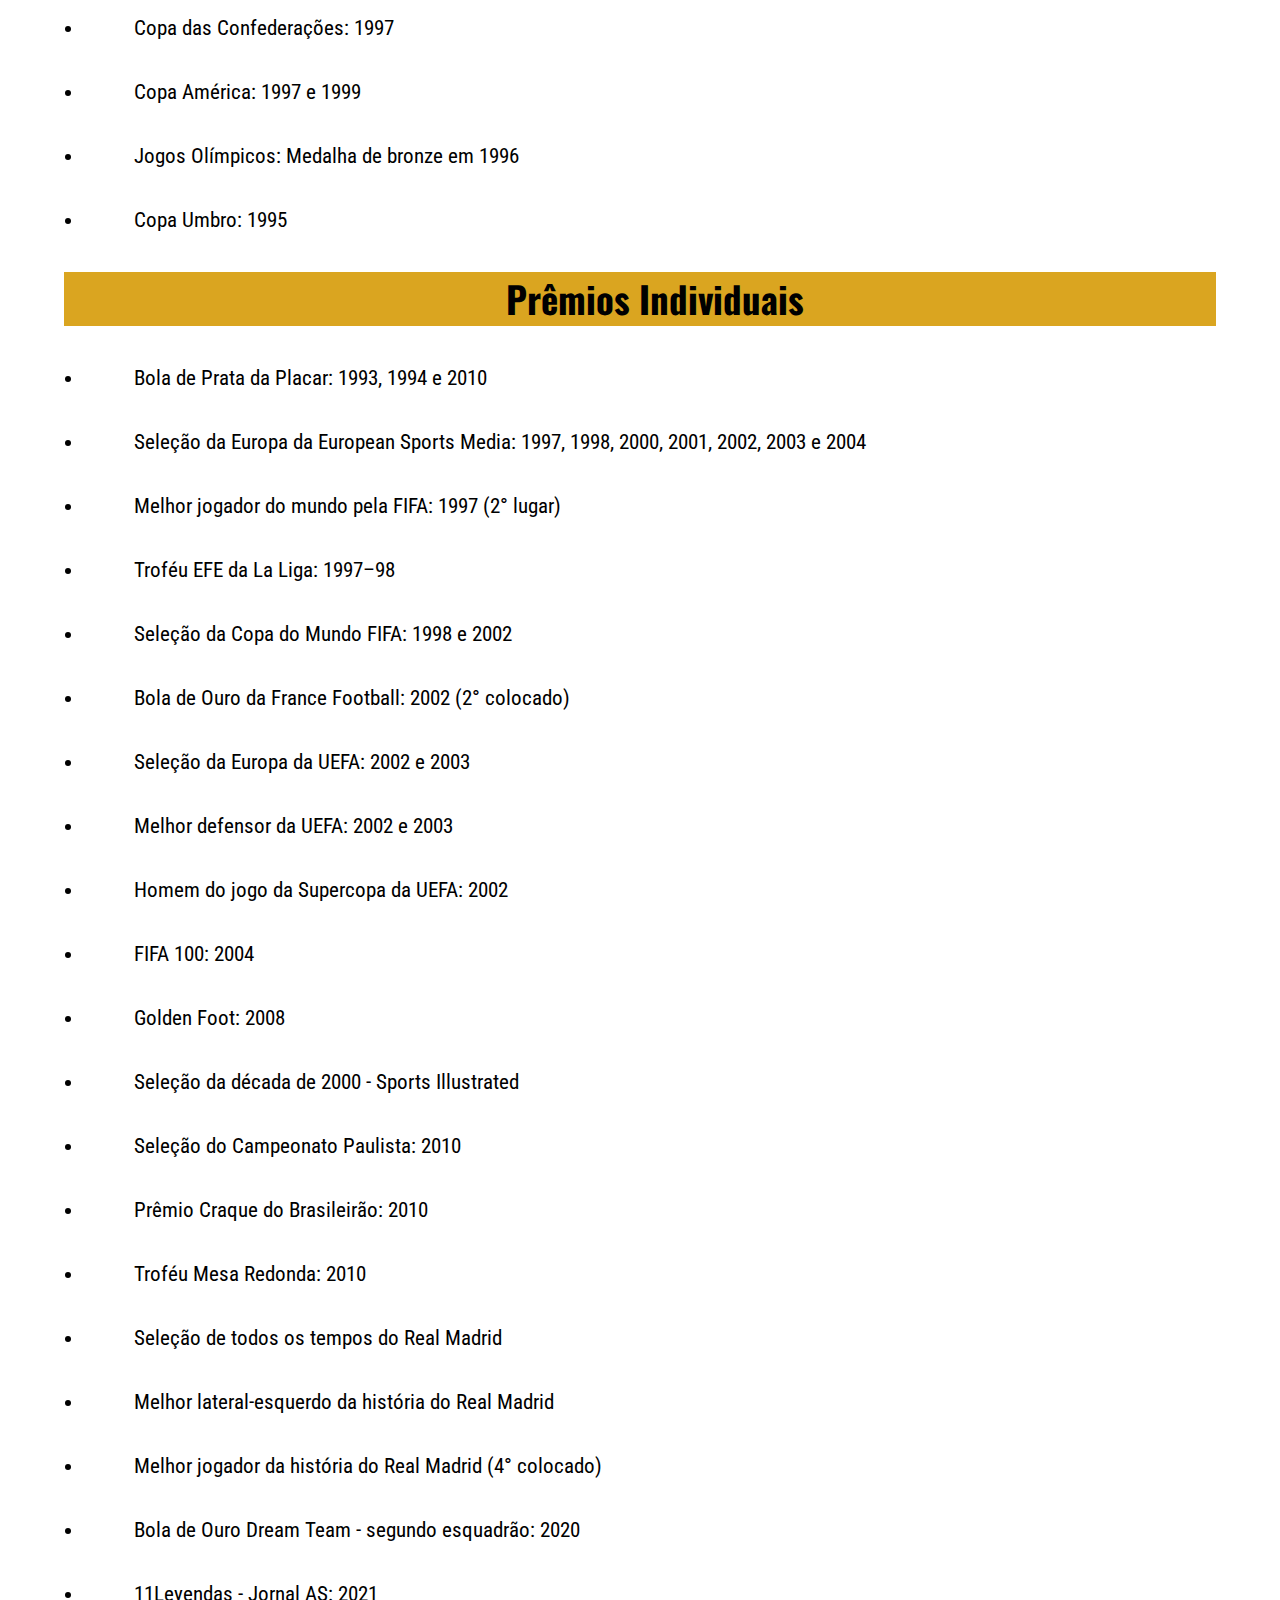
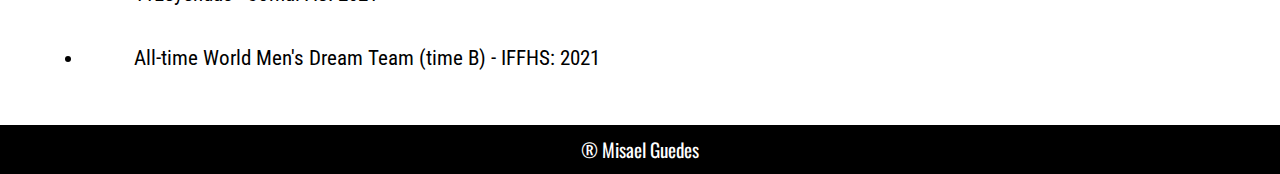
<file: titulos.html>
<!DOCTYPE html>
<html lang="pt-br">
<head>
    <meta charset="UTF-8">
    <meta http-equiv="X-UA-Compatible" content="IE=edge">
    <meta name="viewport" content="width=device-width, initial-scale=1.0">
    <link rel="stylesheet" href="estilo/style.css">
    <link rel="stylesheet" href="https://fonts.googleapis.com/css2?family=Material+Symbols+Outlined:opsz,wght,FILL,GRAD@48,400,0,0" />
    <link rel="shortcut icon" href="imagens/favicon.ico" type="image/x-icon">
    <title>Roberto Carlos - Títulos</title>
</head>
<body onresize="mudouTamanho()">
    <header>
        <img src="imagens/capa.jpg" alt="Capa-Roberto-Carlos">
    </header>
    <span id="burguer" class="material-symbols-outlined" onclick="clickMenu()">menu</span>
    <menu id="itens">
        <a href="index.html">Home</a>
        <a href="historia.html">História</a> 
        <a href="videos.html">Vídeos</a>
        <a href="#">Títulos</a>
        <a href="estatisticas.html">Estatísticas</a>
    </menu>
    <main>
        <article>
            <h1>Como jogador</h1>
            <h2>Palmeiras</h2>
            <ul>
                <li>Campeonato Brasileiro: 1993 e 1994</li>
                <li>Torneio Rio-São Paulo: 1993</li>
                <li>Campeonato Paulista: 1993 e 1994</li>
            </ul>
            <h2>Real Madrid</h2>
            <ul>
                <li>Copa Intercontinental: 1998 e 2002</li>
                <li>Liga dos Campeões da UEFA: 1997–98, 1999–00 e 2001–02</li>
                <li>Supercopa da UEFA: 2002</li>
                <li>La Liga: 1996–97, 2000–01, 2002–03 e 2006–07</li>
                <li>Supercopa da Espanha: 1997, 2001 e 2003</li>
            </ul>
            <h2>Fenerbahçe</h2>
            <ul>
                <li>Supercopa da Turquia: 2007</li>
            </ul>
            <h2>Seleção Brasileira</h2>
            <ul>
                <li>Copa do Mundo FIFA: 2002</li>
                <li>Copa das Confederações: 1997</li>
                <li>Copa América: 1997 e 1999</li>
                <li>Jogos Olímpicos: Medalha de bronze em 1996</li>
                <li>Copa Umbro: 1995</li>
            </ul>
            <h1>Prêmios Individuais</h1>
            <ul>
                <li>Bola de Prata da Placar: 1993, 1994 e 2010</li>
                <li>Seleção da Europa da European Sports Media: 1997, 1998, 2000, 2001, 2002, 2003 e 2004</li>
                <li>Melhor jogador do mundo pela FIFA: 1997 (2° lugar)</li>
                <li>Troféu EFE da La Liga: 1997–98</li>
                <li>Seleção da Copa do Mundo FIFA: 1998 e 2002</li>
                <li>Bola de Ouro da France Football: 2002 (2° colocado)</li>
                <li>Seleção da Europa da UEFA: 2002 e 2003</li>
                <li>Melhor defensor da UEFA: 2002 e 2003</li>
                <li>Homem do jogo da Supercopa da UEFA: 2002</li>
                <li>FIFA 100: 2004</li>
                <li>Golden Foot: 2008</li>
                <li>Seleção da década de 2000 - Sports Illustrated</li>
                <li>Seleção do Campeonato Paulista: 2010</li>
                <li>Prêmio Craque do Brasileirão: 2010</li>
                <li>Troféu Mesa Redonda: 2010</li>
                <li>Seleção de todos os tempos do Real Madrid</li>
                <li>Melhor lateral-esquerdo da história do Real Madrid</li>
                <li>Melhor jogador da história do Real Madrid (4° colocado)</li>
                <li>Bola de Ouro Dream Team - segundo esquadrão: 2020</li>
                <li>11Leyendas - Jornal AS: 2021</li>
                <li>All-time World Men's Dream Team (time B) - IFFHS: 2021</li>
            </ul>
        </article>
    </main>
    <footer>
        <a href="https://github.com/misaelguedes" target="_blank">&reg; Misael Guedes</a>
    </footer>
    <script src="script.js"></script>
</body>
</html>
</file>
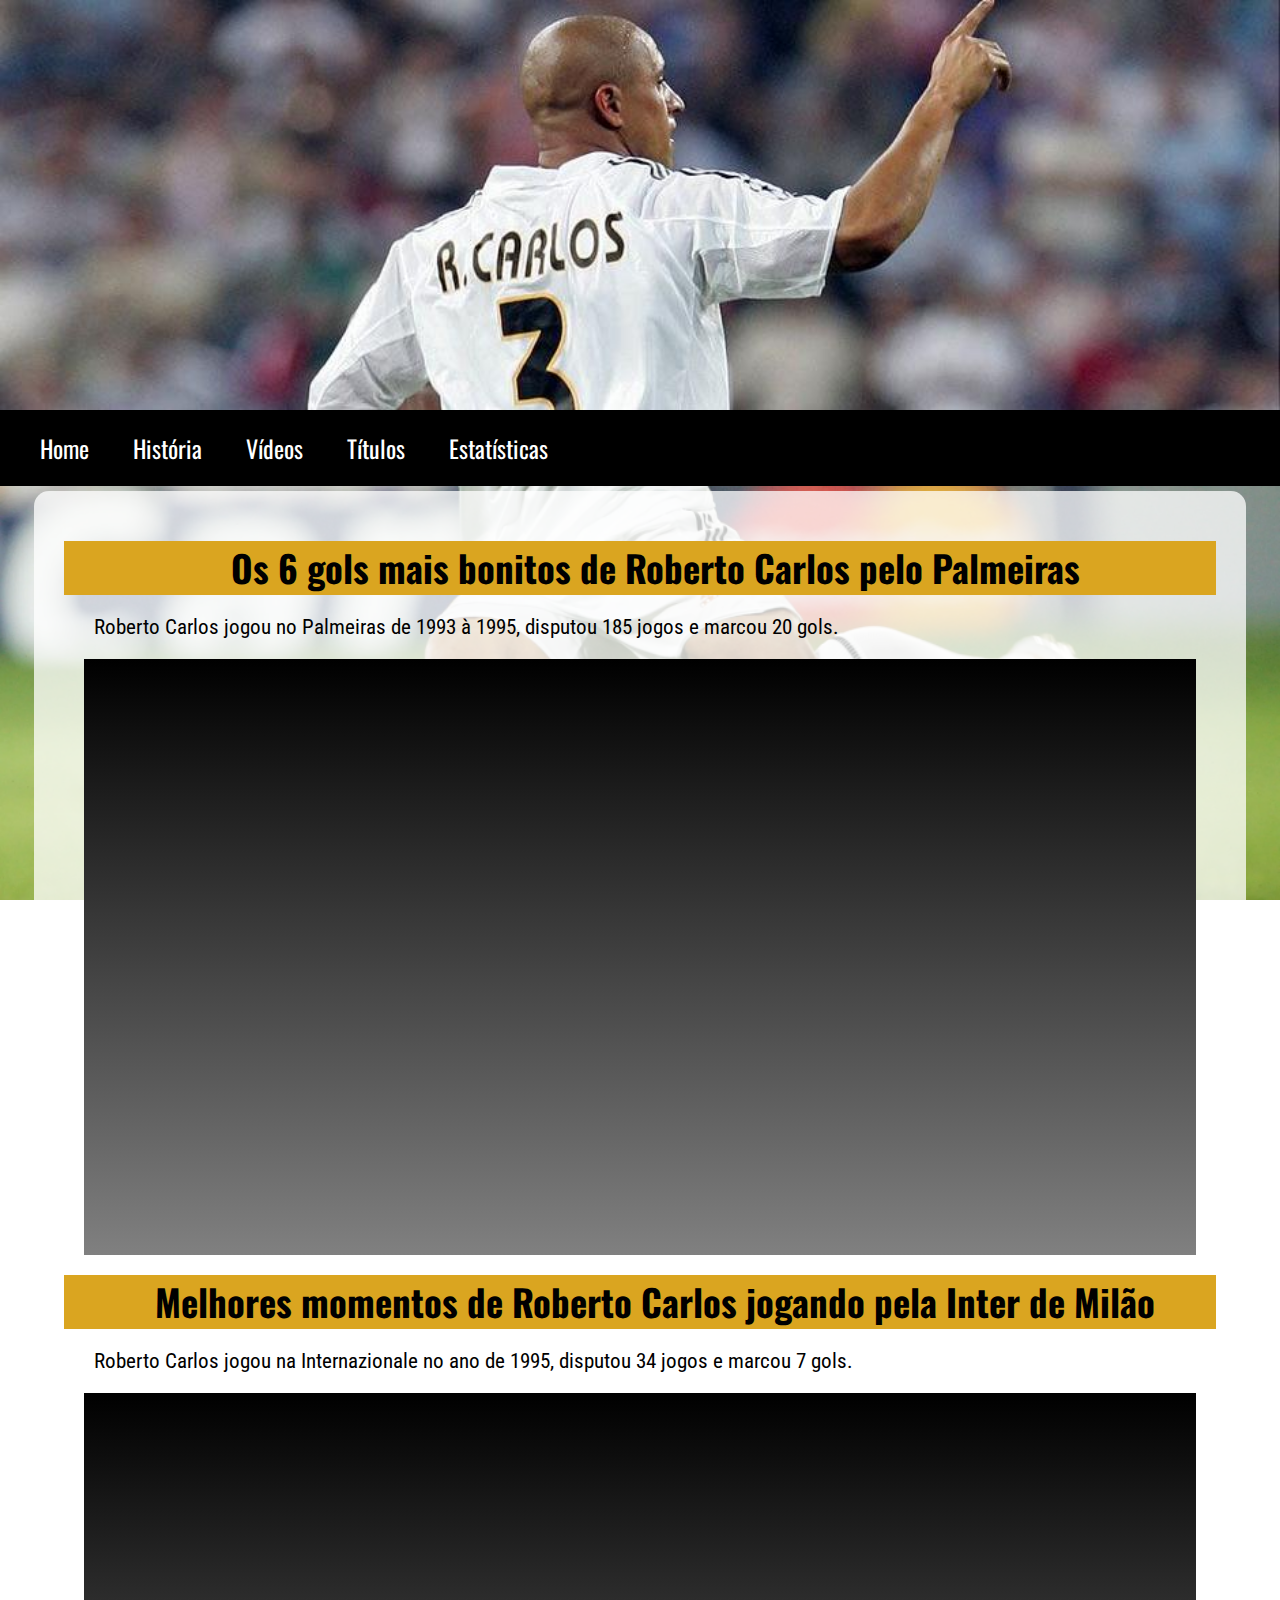
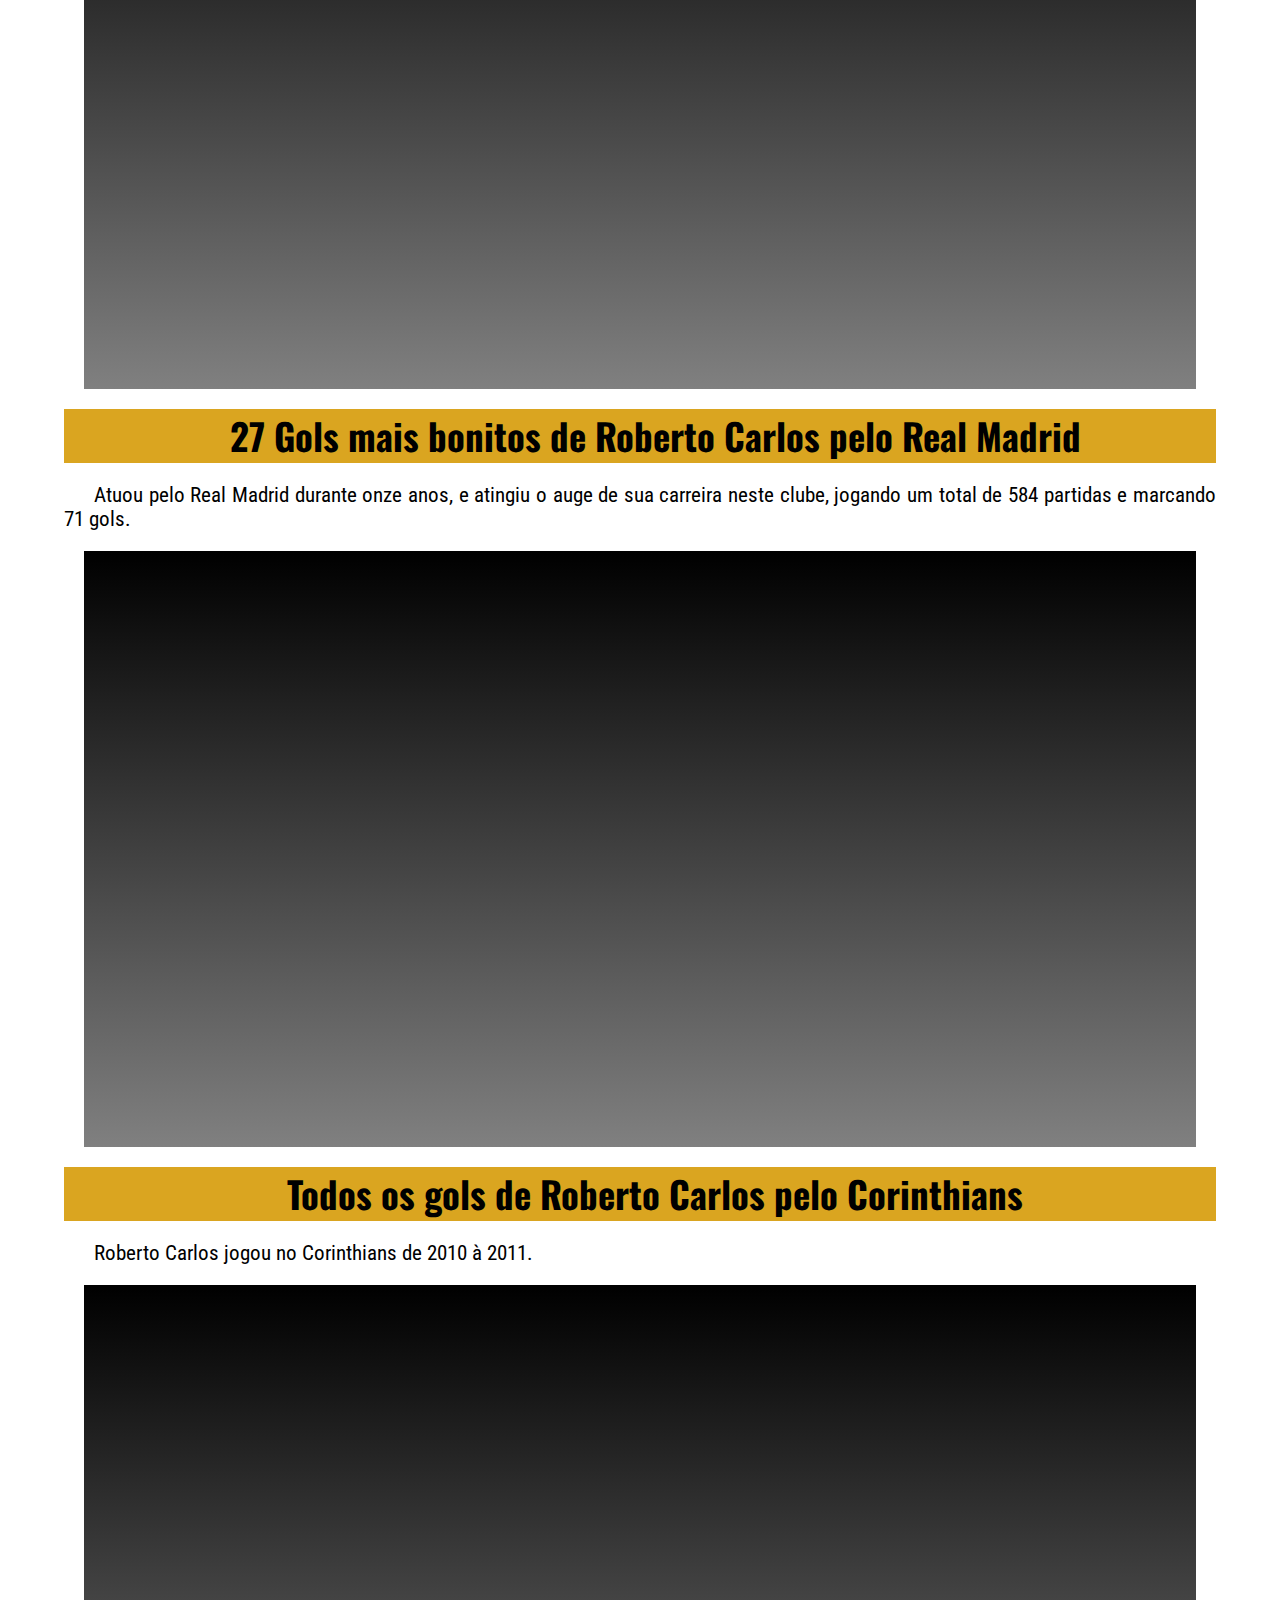
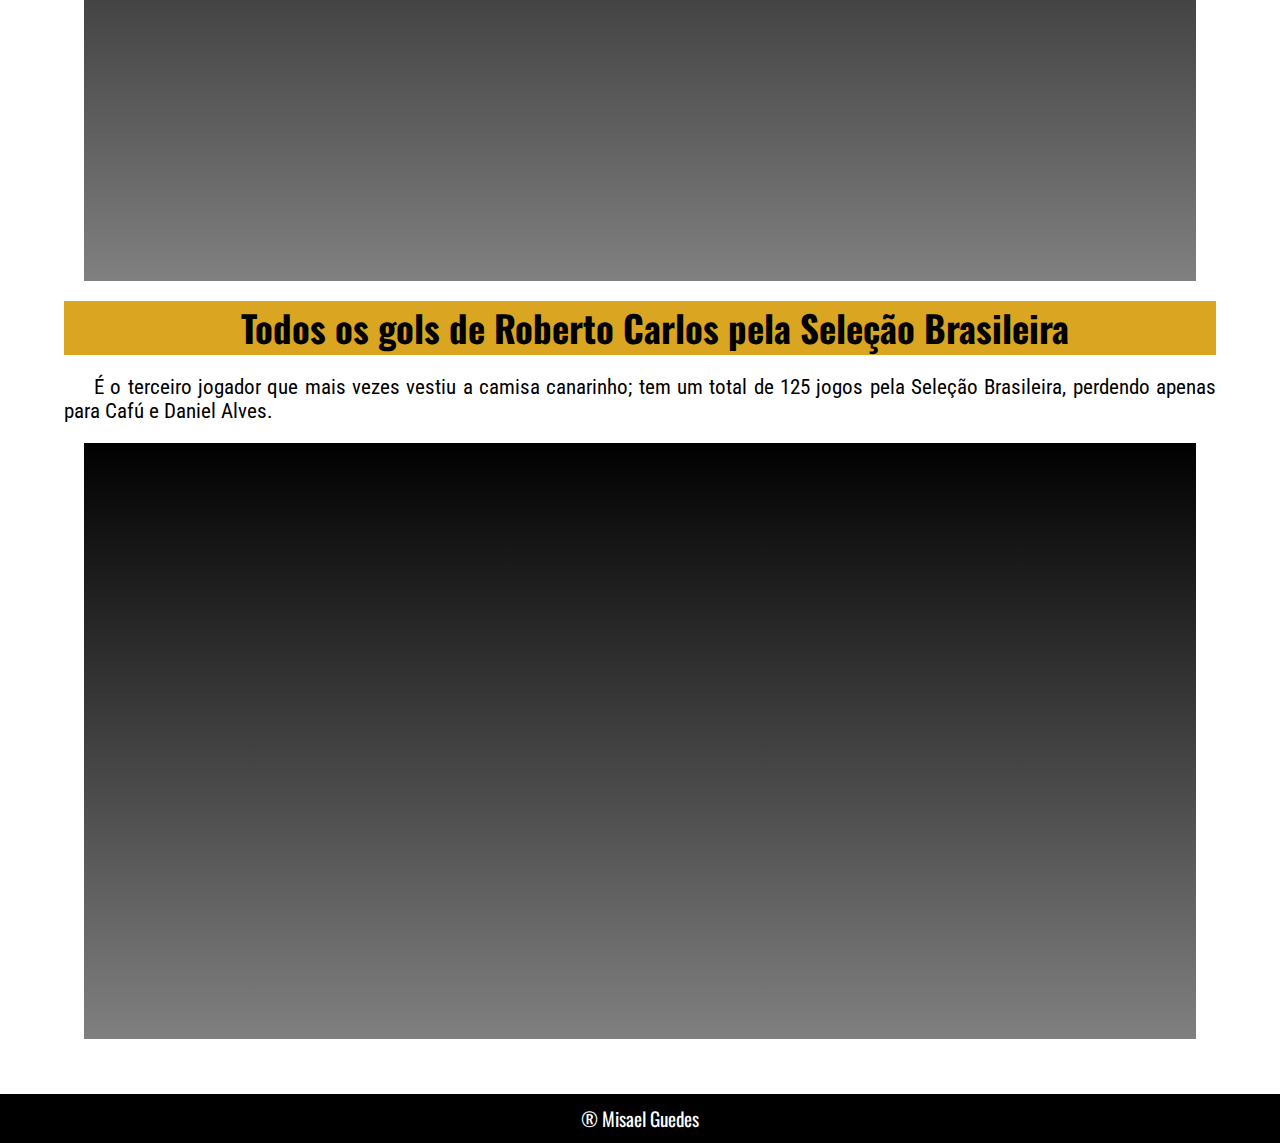
<file: videos.html>
<!DOCTYPE html>
<html lang="pt-br">
<head>
    <meta charset="UTF-8">
    <meta http-equiv="X-UA-Compatible" content="IE=edge">
    <meta name="viewport" content="width=device-width, initial-scale=1.0">
    <link rel="stylesheet" href="estilo/style.css">
    <link rel="stylesheet" href="https://fonts.googleapis.com/css2?family=Material+Symbols+Outlined:opsz,wght,FILL,GRAD@48,400,0,0" />
    <link rel="shortcut icon" href="imagens/favicon.ico" type="image/x-icon">
    <title>Roberto Carlos - Vídeos</title>
</head>
<body onresize="mudouTamanho()">
    <header>
        <img src="imagens/capa.jpg" alt="Capa-Roberto-Carlos">
    </header>
    <span id="burguer" class="material-symbols-outlined" onclick="clickMenu()">menu</span>
    <menu id="itens">
        <a href="index.html">Home</a>
        <a href="historia.html">História</a> 
        <a href="#">Vídeos</a>
        <a href="titulos.html">Títulos</a>
        <a href="estatisticas.html">Estatísticas</a>
    </menu>
    <main>
        <article>
            <h1>Os 6 gols mais bonitos de Roberto Carlos pelo Palmeiras</h1>
            <p>Roberto Carlos jogou no Palmeiras de 1993 à 1995, disputou 185 jogos e marcou 20 gols.</p>
            <div class="video">
                <iframe width="560" height="315" src="https://www.youtube.com/embed/VxgknrIAaeU" title="YouTube video player" frameborder="0" allow="accelerometer; autoplay; clipboard-write; encrypted-media; gyroscope; picture-in-picture; web-share" allowfullscreen></iframe>
            </div>
            <h1>Melhores momentos de Roberto Carlos jogando pela Inter de Milão</h1>
            <p>Roberto Carlos jogou na Internazionale no ano de 1995, disputou 34 jogos e marcou 7 gols.</p>
            <div class="video">
                <iframe width="560" height="315" src="https://www.youtube.com/embed/QJ-dNfZVPEA" title="YouTube video player" frameborder="0" allow="accelerometer; autoplay; clipboard-write; encrypted-media; gyroscope; picture-in-picture; web-share" allowfullscreen></iframe>
            </div>
            <h1>27 Gols mais bonitos de Roberto Carlos pelo Real Madrid</h1>
            <p>Atuou pelo Real Madrid durante onze anos, e atingiu o auge de sua carreira neste clube, jogando um total de 584 partidas e marcando 71 gols.</p>
            <div class="video">
                <iframe width="560" height="315" src="https://www.youtube.com/embed/AridNOw1Yag" title="YouTube video player" frameborder="0" allow="accelerometer; autoplay; clipboard-write; encrypted-media; gyroscope; picture-in-picture; web-share" allowfullscreen></iframe>
            </div>
            <h1>Todos os gols de Roberto Carlos pelo Corinthians</h1>
            <p>Roberto Carlos jogou no Corinthians de 2010 à 2011.</p>
            <div class="video">
                <iframe width="560" height="315" src="https://www.youtube.com/embed/dBUujciALbQ" title="YouTube video player" frameborder="0" allow="accelerometer; autoplay; clipboard-write; encrypted-media; gyroscope; picture-in-picture; web-share" allowfullscreen></iframe>
            </div>
            <h1>Todos os gols de Roberto Carlos pela Seleção Brasileira</h1>
            <p>É o terceiro jogador que mais vezes vestiu a camisa canarinho; tem um total de 125 jogos pela Seleção Brasileira, perdendo apenas para Cafú e Daniel Alves.</p>
            <div class="video">
                <iframe width="560" height="315" src="https://www.youtube.com/embed/YLYpRXIPVqc" title="YouTube video player" frameborder="0" allow="accelerometer; autoplay; clipboard-write; encrypted-media; gyroscope; picture-in-picture; web-share" allowfullscreen></iframe>
            </div>
        </article>
    </main>
    <footer>
        <a href="https://github.com/misaelguedes" target="_blank">&reg; Misael Guedes</a>
    </footer>
    <script src="script.js"></script>
</body>
</html>
</file>
<file: estilo/style.css>
@charset "UTF-8";

@import url('https://fonts.googleapis.com/css2?family=Oswald:wght@600&display=swap');
@import url('https://fonts.googleapis.com/css2?family=Roboto+Condensed&display=swap');

:root {
    font-size: 16px;
}

::-webkit-scrollbar {
    width: 10px;
}

::-webkit-scrollbar-track {
    background-color: #2c2c31;
}

::-webkit-scrollbar-thumb {
    background-color: #9e9ea0;
}

* {
    margin: 0;
    padding: 0;
}

body {
    background-image: url(../imagens/background.png);
    background-size: cover;
    background-attachment: fixed;
    background-position: top;
}

header img {
    width: 100%;
}

span#burguer {
    display: none;
}

menu {
    background-color: black;
    margin-top: -4px;
    padding: 20px;
}

menu > a {
    color: white;
    font-family: 'Oswald', sans-serif;
    font-size: 1.5rem;
    text-decoration: none;
    padding: 20px;
}

menu > a:hover {
    color: black;
    background-color: white;
    padding: 5px 20px; 
    border-radius: 10px;
    transition-duration: 0.5s;
}

main {
    background-color: rgba(255, 255, 255, 0.753);
    max-width: 90%;
    border-radius: 15px;
    display: block;
    margin: auto;
    margin-top: 5px;
    margin-bottom: 5px;
    padding: 30px;
    text-align: justify;
    text-indent: 30px;
    line-height: 1.5em;
}

main h1 {
    background-color: goldenrod;
    font-family: 'Oswald', sans-serif;
    font-size: 2.3rem;
    padding: 15px;
    text-align: center;
    margin-top: 20px;
    margin-bottom: 20px;
}

main h2 {
    background-image: linear-gradient(to right, black, gray);
    font-family: 'Oswald', sans-serif;
    font-size: 1.8rem;
    color: goldenrod;
    padding: 15px;
    margin-top: 15px;
    margin-bottom: 20px;
}

main p {
    font-family: 'Roboto Condensed', sans-serif;
    font-size: 1.3rem;
}

main li {
    font-family: 'Roboto Condensed', sans-serif;
    font-size: 1.3rem;
    margin-left: 20px;
    padding: 20px;
}

main p.fala {
    font-style: italic;
    font-size: 1.2rem;
}

main img {
    width: 600px;
    display: block;
    margin: auto;
    margin-top: 20px;
    margin-bottom: 20px;
    border-radius: 15px;
    box-shadow: 5px 5px 10px rgba(0, 0, 0, 0.705);
}

main img.esquerda {
    width: 300px;
    float: left;
    margin-top: 0;
    margin-right: 20px;
    margin-bottom: 20px;
    border-radius: 15px;
    box-shadow: 5px 5px 10px rgba(0, 0, 0, 0.705);
}

main img.direita {
    width: 300px;
    float: right;
    margin-top: 0;
    margin-left: 20px;
    margin-bottom: 20px;
    border-radius: 15px;
    box-shadow: 5px 5px 10px rgba(0, 0, 0, 0.705);
}

div.video {
    background-image: linear-gradient(to bottom, black, gray);
    margin: 20px;
    padding: 20px;
    padding-bottom: 50%;
    position: relative;
}

div.video > iframe {
    position: absolute;
    top: 5%;
    left: 5%;
    width: 90%;
    height: 90%;
}

footer {
    background-color: black;
    text-align: center;
    width: 98.5%;
    padding: 10px;
}

footer > a {
    color: white;
    font-family: 'Oswald', sans-serif;
    font-size: 1.2rem;
    text-decoration: none;
}

footer > a:hover {
    color: black;
    background-color: white;
    padding: 5px;
    border-radius: 10px;
}

@media (max-width: 768px) {
    :root {
        font-size: 12px;
    }

    span#burguer {
        background-color: black;
        color: white;
        display: block;
        text-align: center;
        padding: 10px;
        cursor: pointer;
    }

    header {
        margin-bottom: -4px;
    }

    menu {
        display: none;
    }

    menu a {
        font-size: 1.4rem;
        display: block;
        text-align: center;
        border-top: 1px solid white;
    }

    main h1 {
        font-size: 1.5rem;
    }

    main img, main img.esquerda, main img.direita {
        max-width: 90%;
        min-width: 30%;
        float: none;
        display: block;
        margin: auto;
        margin-bottom: 20px;
    }

    footer {
        width: 93.8%;
    }

}
</file>
